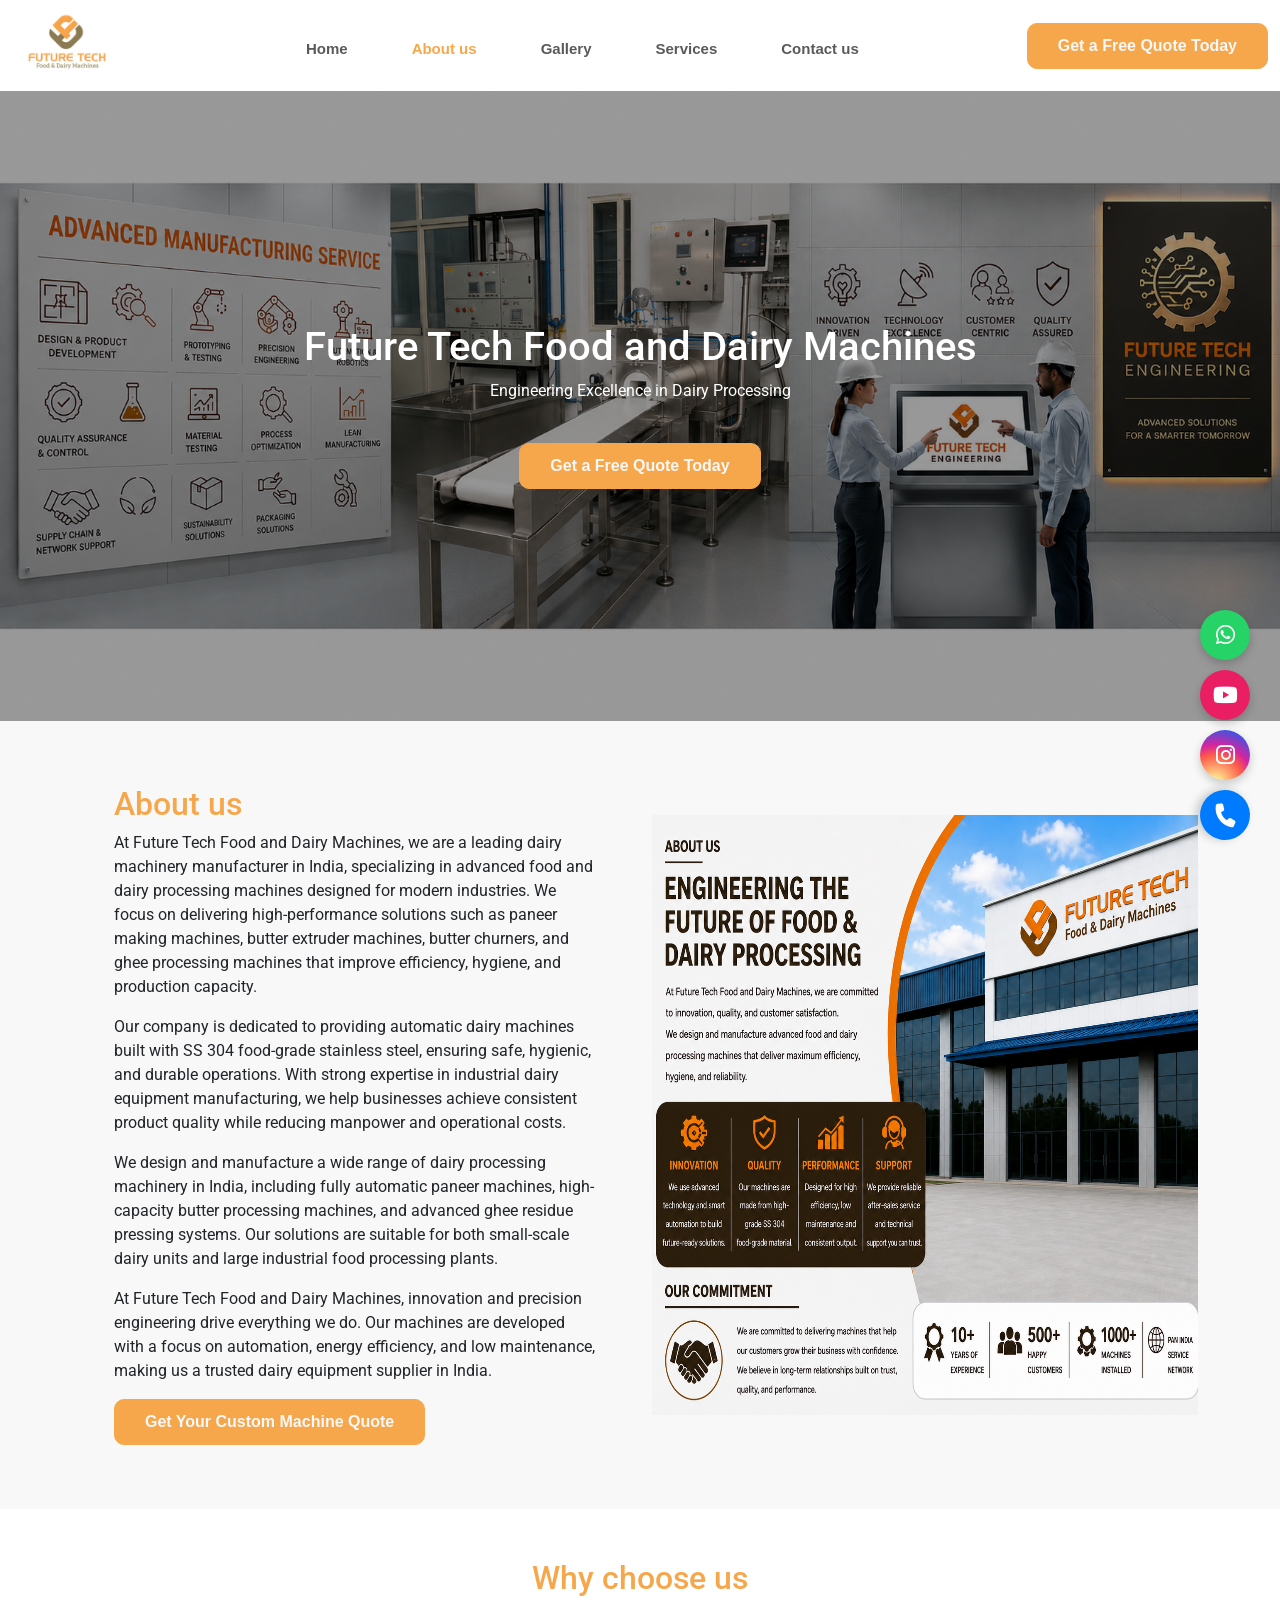
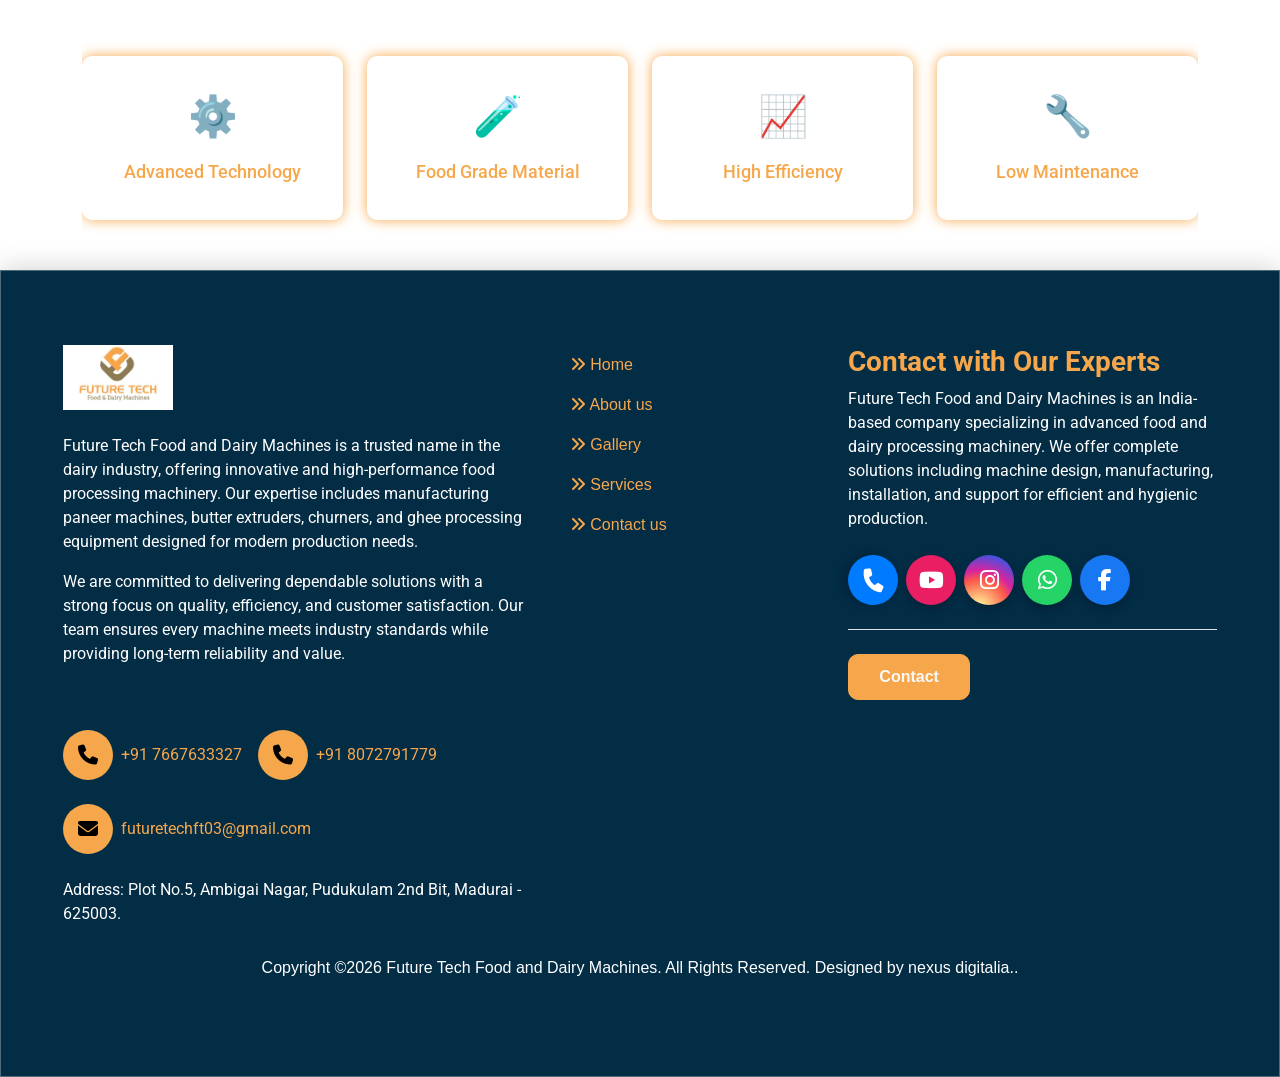
<file: aboutus.html>
<!DOCTYPE html>
<html lang="en">

<head>
    <meta charset="UTF-8">
    <meta name="viewport" content="width=device-width, initial-scale=1.0">
    <title>Future Tech Food and Dairy Machines | Dairy Machinery Manufacturer in Indiak</title>

    <!-- Bootstrap -->
    <link href="https://cdn.jsdelivr.net/npm/bootstrap@5.3.0/dist/css/bootstrap.min.css" rel="stylesheet">
    <link rel="stylesheet" href="Css/style.css">
    <link href="https://cdn.jsdelivr.net/npm/bootstrap@5.3.8/dist/css/bootstrap.min.css" rel="stylesheet"
        integrity="sha384-sRIl4kxILFvY47J16cr9ZwB07vP4J8+LH7qKQnuqkuIAvNWLzeN8tE5YBujZqJLB" crossorigin="anonymous">
    <link rel="stylesheet" href="https://cdnjs.cloudflare.com/ajax/libs/font-awesome/6.5.0/css/all.min.css">
    <link
        href="https://fonts.googleapis.com/css2?family=Domine:wght@400..700&family=Fira+Sans:ital,wght@0,100;0,200;0,300;0,400;0,500;0,600;0,700;0,800;0,900;1,100;1,200;1,300;1,400;1,500;1,600;1,700;1,800;1,900&family=Open+Sans:ital,wght@0,300..800;1,300..800&family=Roboto:ital,wght@0,100..900;1,100..900&display=swap"
        rel="stylesheet">
    <link rel="icon" type="image/x-icon" href="./Images/future-tech/Future_tech_Logo2.png">

    <!-- Custom CSS -->
    <style>
        body {
            font-family: Arial, sans-serif;
        }

        /* Services */
        .service-card {
            box-shadow: 0 0 10px rgba(0, 0, 0, 0.1);
            border-radius: 10px;
            padding: 20px;
            text-align: center;
            transition: 0.3s;
        }

        .service-card:hover {
            transform: translateY(-10px);
        }

        /* Footer */
        footer {
            background: #222;
            color: white;
            padding: 20px;
            text-align: center;
        }
    </style>
</head>

<body>

    <div>
        <div class="nab-bar">
            <div class="">
                <nav class="navbar navbar-expand-lg bg-body-tertiary navbar-1">
                    <div class="container-fluid">
                        <a class="navbar-brand" href="index.html"> <img src="./Images/future-tech/logo-1.jpeg"
                                class="logo-img">
                            <!-- <span>GANAPATHI
                            INTERIOR & EXTERIOR WORK</span>  -->
                        </a>
                        <button class="navbar-toggler" type="button" data-bs-toggle="collapse"
                            data-bs-target="#navbarSupportedContent" aria-controls="navbarSupportedContent"
                            aria-expanded="false" aria-label="Toggle navigation">
                            <span class="navbar-toggler-icon"></span>
                        </button>
                        <div class="collapse navbar-collapse" id="navbarSupportedContent">
                            <ul class="navbar-nav m-auto mb-2 mb-lg-0 gap-lg-5">
                                <li class="nav-item">
                                    <a class="nav-link " aria-current="page" href="index.html">Home</a>
                                </li>
                                <li class="nav-item">
                                    <a class="nav-link active" href="aboutus.html"> About us </a>
                                </li>
                                <li class="nav-item">
                                    <a class="nav-link" href="gallery.html"> Gallery</a>
                                </li>
                                <li class="nav-item">
                                    <a class="nav-link" href="services.html">Services</a>
                                </li>
                                <li class="nav-item">
                                    <a class="nav-link" href="contactus.html"> Contact us</a>
                                </li>

                            </ul>

                            <button class="pri-buton" type="submit" data-bs-toggle="modal"
                                data-bs-target="#staticBackdrop">Get a Free Quote Today</button>
                        </div>
                    </div>
                </nav>
            </div>

        </div>

        <!-- 🔷 Hero Section -->
        <section class="hero">
            <div>
                <h1>Future Tech Food and Dairy Machines</h1>
                <p>Engineering Excellence in Dairy Processing</p>
                <button class="pri-buton mt-lg-4" type="submit" data-bs-toggle="modal" data-bs-target="#staticBackdrop">Get a Free Quote Today</button>
            </div>
        </section>

        <!-- 🔷 About -->
        <section>
            <div class="custom-design " data-aos="fade-up">
                <div class="container">
                    <div class="row align-items-center">

                        <div class="col-lg-6">
                            <div class="design-right">
                                <h2 class="main-color">
                                    About us
                                </h2>
                                <p>At Future Tech Food and Dairy Machines, we are a leading dairy machinery manufacturer
                                    in India, specializing in advanced food and dairy processing machines designed for
                                    modern industries. We focus on delivering high-performance solutions such as paneer
                                    making machines, butter extruder machines, butter churners, and ghee processing
                                    machines that improve efficiency, hygiene, and production capacity.</p>
                                <p>Our company is dedicated to providing automatic dairy machines built with SS 304
                                    food-grade stainless steel, ensuring safe, hygienic, and durable operations. With
                                    strong expertise in industrial dairy equipment manufacturing, we help businesses
                                    achieve consistent product quality while reducing manpower and operational costs.
                                </p>
                                <p>We design and manufacture a wide range of dairy processing machinery in India,
                                    including fully automatic paneer machines, high-capacity butter processing machines,
                                    and advanced ghee residue pressing systems. Our solutions are suitable for both
                                    small-scale dairy units and large industrial food processing plants.</p>
                                <p>At Future Tech Food and Dairy Machines, innovation and precision engineering drive
                                    everything we do. Our machines are developed with a focus on automation, energy
                                    efficiency, and low maintenance, making us a trusted dairy equipment supplier in
                                    India.</p>
                                <button class="pri-buton" data-bs-toggle="modal" data-bs-target="#staticBackdrop">Get
                                    Your Custom Machine Quote</button>
                            </div>
                        </div>
                        <div class="col-lg-6">
                            <div class="design-left">
                                <img src="./Images/future-tech/img2/about us.png"
                                    alt="Automatic paneer making machine in India" />
                            </div>
                        </div>
                    </div>
                </div>
            </div>
        </section>

        <section>
            <div class="custom-why-choose">
                <div class="container">
                    <div class="inside-why-choose" data-aos="fade-right">
                        <div class="row">
                            <div class="col-lg-12">
                                <h2 class="main-color text-center">Why choose us</h2>

                                <!-- 🔥 wrapper -->
                                <div class="marquee-wrapper">
                                    <div class="row marquee-row flex-nowrap">

                                        <div class="col-lg-3">
                                            <div class="choose-box">
                                                <!-- <img src="./Images/choose2.png"
                                                    alt="Automatic paneer making machine in India" /> -->
                                                <div class="icon">⚙️</div>
                                                <h3>Advanced Technology</h3>
                                            </div>
                                        </div>

                                        <div class="col-lg-3">
                                            <div class="choose-box">
                                                <!-- <img src="./Images/choose3.png"
                                                    alt="Automatic paneer making machine in India" /> -->
                                                <div class="icon">🧪</div>
                                                <h3>Food Grade Material</h3>
                                            </div>
                                        </div>

                                        <div class="col-lg-3">
                                            <div class="choose-box">
                                                <!-- <img src="./Images/choose4.png"
                                                    alt="Automatic paneer making machine in India" /> -->
                                                <div class="icon">📈</div>
                                                <h3>High Efficiency</h3>
                                            </div>
                                        </div>

                                        <div class="col-lg-3">
                                            <div class="choose-box">
                                                <!-- <img src="./Images/choose5.png"
                                                    alt="Automatic paneer making machine in India" /> -->
                                                <div class="icon">🔧</div>
                                                <h3>Low Maintenance</h3>
                                            </div>
                                        </div>

                                        <!-- 🔥 duplicate for smooth loop -->
                                        <div class="col-lg-3">
                                            <div class="choose-box">
                                                <!-- <img src="./Images/choose6.png"
                                                    alt="Automatic paneer making machine in India" /> -->
                                                <div class="icon">📞</div>
                                                <h3>Strong Support</h3>
                                            </div>
                                        </div>

                                        <div class="col-lg-3">
                                            <div class="choose-box">
                                                <!-- <img src="./Images/choose7.png"
                                                    alt="Automatic paneer making machine in India" /> -->
                                                <div class="icon">🏗️</div>
                                                <h3>Custom Solutions</h3>
                                            </div>
                                        </div>





                                    </div>
                                </div>
                                <!-- end wrapper -->

                            </div>
                        </div>
                    </div>
                </div>
            </div>
        </section>

         <section class="footer-section">
            <div class="container-fluid">
                <div class="row py-4">

                    <!-- LEFT -->
                    <div class="col-lg-5 col-12 col-md-12">
                        <a class="navbar-brand" href="index.html"> <img src="./Images/future-tech/logo-1.jpeg"
                                class="logo-img mb-4" alt="Automatic paneer making machine in India"> </a>
                        <div class="d-lg-flex d-md-flex align-items-center">
                            <p class="tx-three mb-3 ms-lg-0">
                                Future Tech Food and Dairy Machines is a trusted name in the dairy industry, offering
                                innovative and high-performance food processing machinery. Our expertise includes
                                manufacturing paneer machines, butter extruders, churners, and ghee processing equipment
                                designed for modern production needs. </p>

                        </div>
                        <div class="d-lg-flex d-md-flex align-items-center">

                            <p class="tx-three mb-3 ms-lg-0">We are committed to delivering dependable solutions with a
                                strong focus on quality,
                                efficiency, and customer satisfaction. Our team ensures every machine meets industry
                                standards while providing long-term reliability and value.</p>
                        </div>

                        <div class=" fotter-p">
                            <div class="d-lg-flex d-md-flex gap-3 align-items-center pt-5">


                                <a href="tel:+917667633327">
                                    <div class="d-flex gap-2 tx-three align-items-center mt-lg-0 mt-2">
                                        <i class="fa-solid fa-phone footer-icon"></i>
                                        <p class="mb-0">+91 7667633327</p>
                                    </div>
                                </a>

                                <a href="tel:+918072791779">
                                    <div class="d-flex gap-2 tx-three align-items-center mt-lg-0 mt-2">
                                        <i class="fa-solid fa-phone footer-icon"></i>
                                        <p class="mb-0">+91 8072791779
                                        </p>
                                    </div>
                                </a>



                            </div>

                            <div class="mt-lg-4 mt-2">
                                <a href="mailto: futuretechft03@gmail.com">
                                    <div class="d-flex gap-2 tx-three align-items-center">
                                        <i class="fa-solid fa-envelope footer-icon"></i>
                                        <p class="mb-0"> futuretechft03@gmail.com</p>
                                    </div>
                                </a>
                            </div>
                        </div>



                        <div class="mt-4 m-0">
                            <p>Address:
                                Plot No.5, Ambigai Nagar, Pudukulam 2nd Bit, Madurai - 625003.
                            </p>
                        </div>
                    </div>

                    <!-- MIDDLE LINKS -->
                    <div class="col-lg-3 col-md-4 mt-4 mt-lg-0">
                        <ul class="list-group">

                            <li class="list-group-item">
                                <i class="fa-solid fa-angles-right tx-color"></i>
                                <a href="index.html">Home</a>
                            </li>

                            <li class="list-group-item">
                                <i class="fa-solid fa-angles-right tx-color"></i>
                                <a href="aboutus.html">About us</a>
                            </li>

                            <li class="list-group-item">
                                <i class="fa-solid fa-angles-right tx-color"></i>
                                <a href="gallery.html">Gallery</a>
                            </li>

                            <li class="list-group-item">
                                <i class="fa-solid fa-angles-right tx-color"></i>
                                <a href="services.html">Services</a>
                            </li>

                            <li class="list-group-item">
                                <i class="fa-solid fa-angles-right tx-color"></i>
                                <a href="contactus.html">Contact us</a>
                            </li>

                        </ul>
                    </div>

                    <!-- RIGHT -->
                    <div class="col-lg-4 col-md-8 mt-4 mt-lg-0">

                        <h3 class="fw-bold tx-color">Contact with Our Experts</h3>

                        <p>
                            Future Tech Food and Dairy Machines is an India-based company specializing in advanced food
                            and dairy processing machinery. We offer complete solutions including machine design,
                            manufacturing, installation, and support for efficient and hygienic production.
                        </p>

                        <!-- Social Icons -->
                        <div class="d-flex gap-2 pt-2 border-bottom pb-4 floating-cta-1">
                            <a href="tel:+917667633327" class="call-btn" title="Call Now">
                                <i class="fas fa-phone-alt"></i>
                            </a>
                            <a href="https://youtube.com/@futuretechstainlesssteel?si=ibDHZvZ61cmR1DuA" target="_blank"
                                class="youtube-btn" title="Follow on Facebook">
                                <i class="fa-brands fa-youtube"></i>
                            </a>
                            <a href="https://www.instagram.com/future_tech_stainless_steel?igsh=djRzYnZuZjc3eDEw"
                                target="_blank" class="instagram-btn" title="Follow on Instagram">
                                <i class="fab fa-instagram"></i>
                            </a>
                            <a href="https://wa.me/918072791779?text=Hello Future Tech Food and Dairy Machines, I am interested in your dairy machinery. Please share more details."
                                target="_blank" class="whatsapp-btn">
                                <i class="fab fa-whatsapp"></i>
                            </a>
                            <a href="https://www.facebook.com/profile.php?id=61574234016812" target="_blank"
                                class="facebook-btn" title="Follow on Facebook">
                                <i class="fab fa-facebook-f"></i>
                            </a>
                            <!-- <i class="fa-solid fa-envelope footer-icon"></i>
                            <i class="fa-brands fa-telegram footer-icon"></i> -->
                        </div>

                        <!-- Copyright -->


                        <!-- Button -->
                        <a href="contactus.html">
                            <button class="pri-buton  mt-4">
                                Contact
                                <span></span>
                            </button>
                        </a>


                    </div>

                    <div class="py-3 text-center">
                        <h6>Copyright ©2026 Future Tech Food and Dairy Machines. All Rights Reserved.  Designed by nexus digitalia..</h6>
                    </div>

                </div>
            </div>
        </section>

        <div class="modal fade custom-modal" id="staticBackdrop" data-bs-backdrop="static" data-bs-keyboard="false"
            tabindex="-1" aria-labelledby="staticBackdropLabel" aria-hidden="true">
            <div class="modal-dialog">
                <div class="modal-content">
                    <div class="modal-header">
                        <h1 class="modal-title fs-5 main-color" id="staticBackdropLabel">Start Planning Your Dairy
                            Processing Setup Now
                        </h1>
                        <button type="button" class="btn-close" data-bs-dismiss="modal" aria-label="Close"></button>
                    </div>
                    <div class="modal-body">
                        <div>
                            <div>
                                <img src="./Images/future-tech/contactbanner.png" class="mb-4"
                                    alt="Automatic paneer making machine in India" />
                            </div>
                            <form id="modalForm">

                                <input type="text" name="name" placeholder="Your Name" class="form-control mb-3"
                                    required>

                                <input type="email" name="email" placeholder="Email" class="form-control mb-3" required>

                                <input type="tel" name="phone" placeholder="Phone" class="form-control mb-3" required>

                                <input type="text" name="location" placeholder="Project Location"
                                    class="form-control mb-3" required>

                                <div class="text-center mb-3">
                                    <button type="submit" class="pri-buton ">BOOK FREE CONSULTATION</button>
                                </div>



                            </form>

                            <p id="modalSuccessMsg" style="display:none; color:green; text-align:center;">
                                ✅ Enquiry Sent Successfully!
                            </p>

                            <!-- Success Message -->
                            <p id="modalSuccess" style="display:none; color:green; text-align:center;">
                                ✅ Enquiry Sent Successfully!
                            </p>
                        </div>
                    </div>

                </div>
            </div>
        </div>
    </div>


    <div class="floating-cta">

        <!-- WhatsApp -->
        <a href="https://wa.me/918072791779?text=Hello Future Tech Food and Dairy Machines, I am interested in your dairy machinery. Please share more details."
            target="_blank" class="whatsapp-btn">
            <i class="fab fa-whatsapp"></i>
        </a>

        <!-- Facebook -->
        <a href="https://youtube.com/@futuretechstainlesssteel?si=ibDHZvZ61cmR1DuA" target="_blank" class="youtube-btn"
            title="Follow on Facebook">
            <i class="fa-brands fa-youtube"></i>
        </a>

        <!-- Instagram -->
        <a href="https://www.instagram.com/future_tech_stainless_steel?igsh=djRzYnZuZjc3eDEw" target="_blank"
            class="instagram-btn" title="Follow on Instagram">
            <i class="fab fa-instagram"></i>
        </a>

        <!-- Call -->
        <a href="tel:+917667633327" class="call-btn" title="Call Now">
            <i class="fas fa-phone-alt"></i>
        </a>

    </div>

    <button id="scrollTopBtn">
        <i class="fa-solid fa-arrow-up"></i>
    </button>

</body>

<script src="https://cdn.jsdelivr.net/npm/bootstrap@5.3.8/dist/js/bootstrap.bundle.min.js"
    integrity="sha384-FKyoEForCGlyvwx9Hj09JcYn3nv7wiPVlz7YYwJrWVcXK/BmnVDxM+D2scQbITxI"
    crossorigin="anonymous"></script>
<script src="https://unpkg.com/aos@2.3.4/dist/aos.js"></script>


<script>
    document.getElementById("modalForm").addEventListener("submit", function (e) {
        e.preventDefault(); // ❌ stop redirect

        const form = this;
        const formData = new FormData(form);

        // ✅ WhatsApp Message
        const message =
            `New Enquiry (Future Tech Food and Dairy Machines)

Name: ${formData.get("name")}
Phone: ${formData.get("phone")}
Email: ${formData.get("email")}
Location: ${formData.get("location")}`;

        // ✅ WhatsApp Open
        window.open(`https://wa.me/918072791779?text=${encodeURIComponent(message)}`, "_blank");

        // ✅ Send Email (AJAX - no redirect)
        fetch("https://formsubmit.co/ajax/futuretechft03@gmail.com", {
            method: "POST",
            body: formData
        })
            .then(response => response.json())
            .then(data => {
                document.getElementById("modalSuccessMsg").style.display = "block";
                form.reset();
            })
            .catch(error => {
                alert("Something went wrong!");
            });

    });
</script>


<script>
    const scrollBtn = document.getElementById("scrollTopBtn");

    // Show button on scroll
    window.onscroll = function () {
        if (document.documentElement.scrollTop > 200) {
            scrollBtn.classList.add("show");
        } else {
            scrollBtn.classList.remove("show");
        }
    };

    // Scroll to top
    scrollBtn.onclick = function () {
        window.scrollTo({
            top: 0,
            behavior: "smooth"
        });
    };
</script>

<script>
    AOS.init({
        duration: 1000,
        once: false   // ❗ IMPORTANT (run animation every scroll)
    });
</script>


</html>
</file>
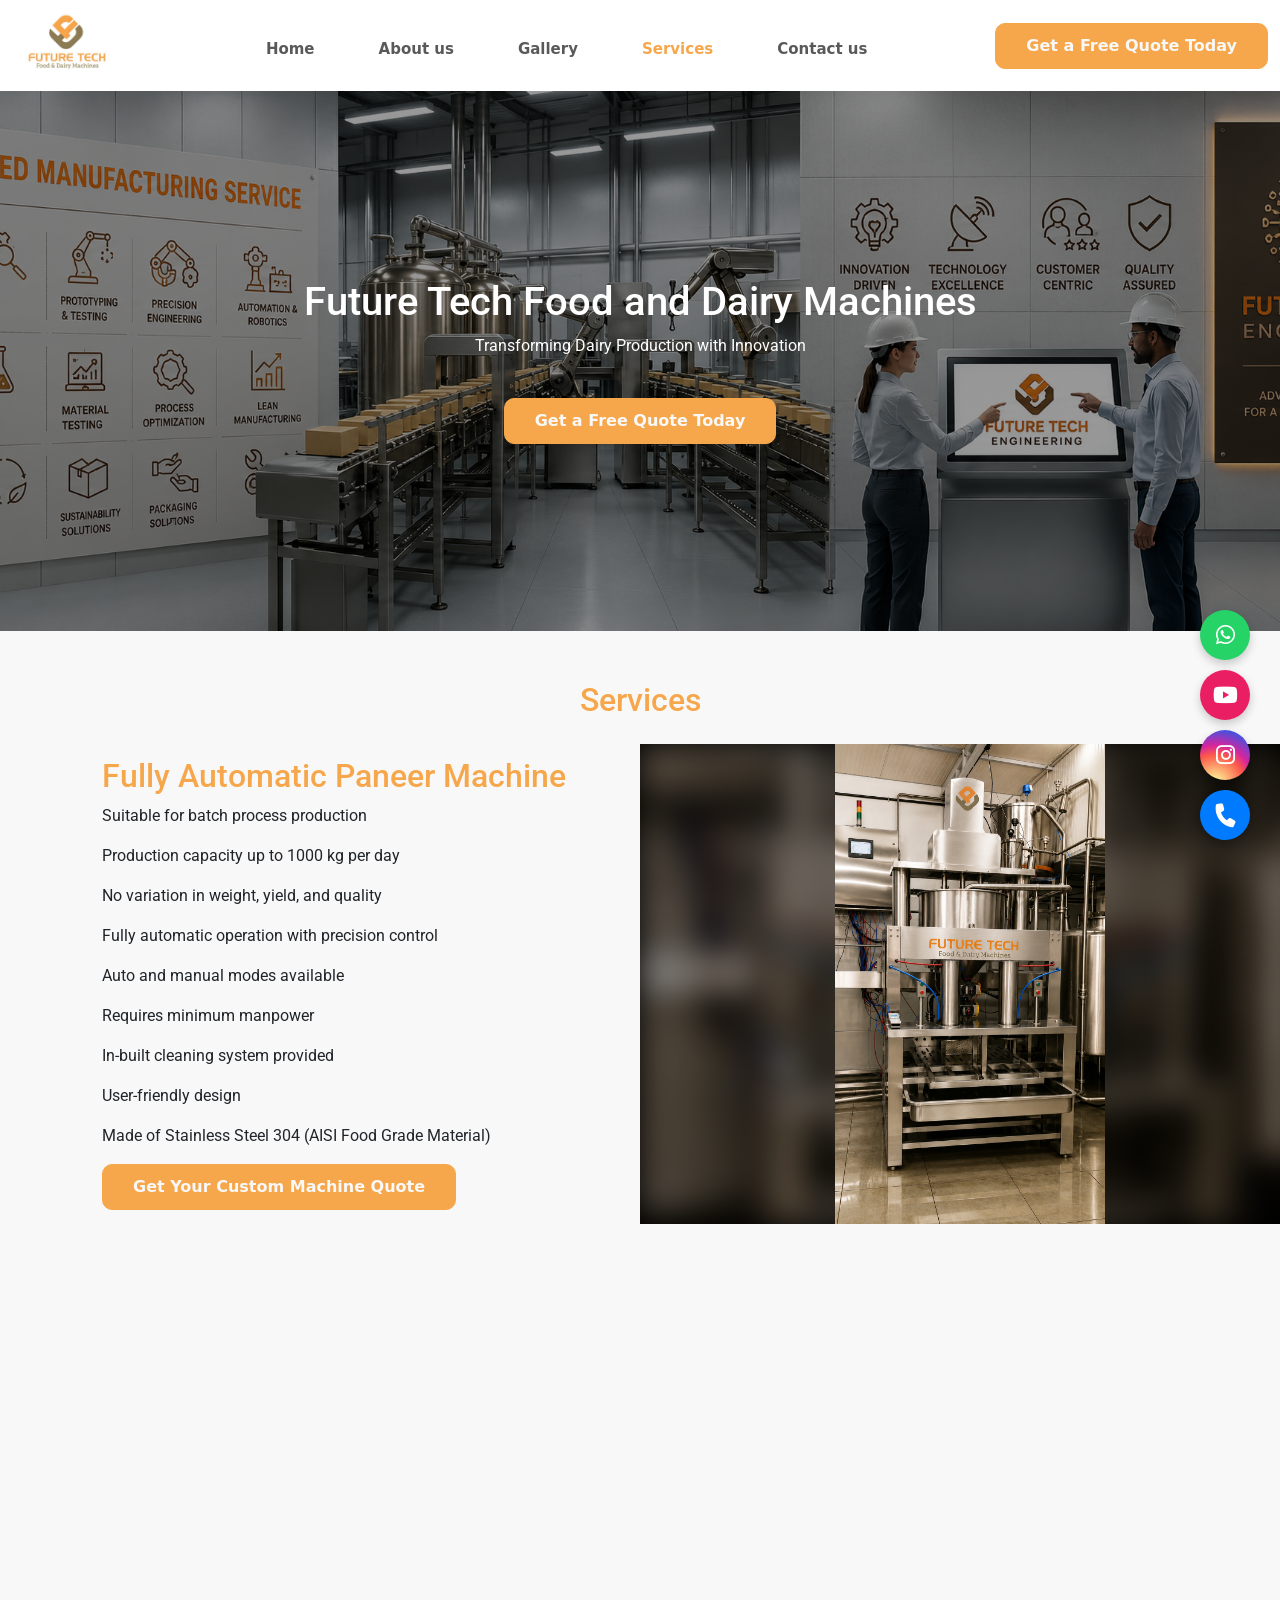
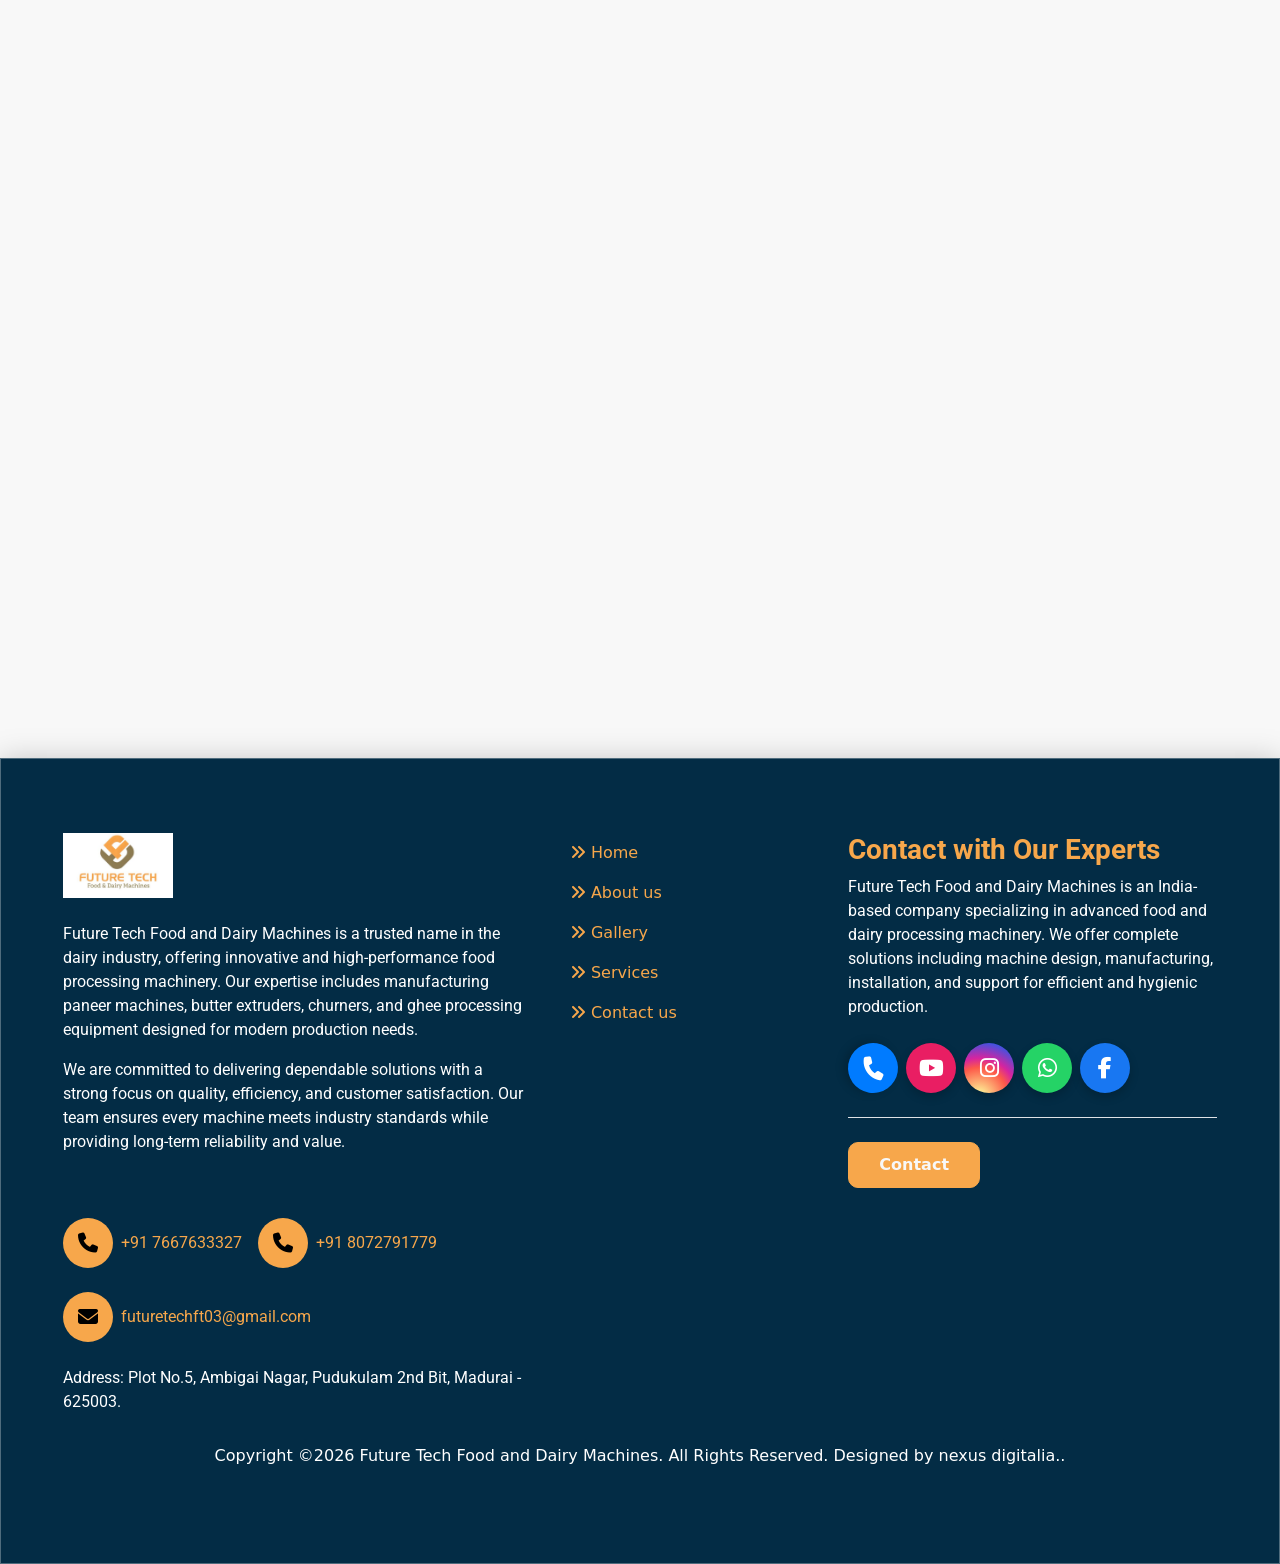
<file: services.html>
<!DOCTYPE html>
<html lang="en">

<head>
    <meta charset="UTF-8">
    <meta name="viewport" content="width=device-width, initial-scale=1.0">
    <title>Future Tech Food and Dairy Machines | Dairy Machinery Manufacturer in India</title>
    <link rel="stylesheet" href="Css/style.css">
    <link href="https://cdn.jsdelivr.net/npm/bootstrap@5.3.8/dist/css/bootstrap.min.css" rel="stylesheet"
        integrity="sha384-sRIl4kxILFvY47J16cr9ZwB07vP4J8+LH7qKQnuqkuIAvNWLzeN8tE5YBujZqJLB" crossorigin="anonymous">
    <link rel="stylesheet" href="https://cdnjs.cloudflare.com/ajax/libs/font-awesome/6.5.0/css/all.min.css">
    <link
        href="https://fonts.googleapis.com/css2?family=Domine:wght@400..700&family=Fira+Sans:ital,wght@0,100;0,200;0,300;0,400;0,500;0,600;0,700;0,800;0,900;1,100;1,200;1,300;1,400;1,500;1,600;1,700;1,800;1,900&family=Open+Sans:ital,wght@0,300..800;1,300..800&family=Roboto:ital,wght@0,100..900;1,100..900&display=swap"
        rel="stylesheet">

    <link href="https://unpkg.com/aos@2.3.4/dist/aos.css" rel="stylesheet">
    <link rel="icon" type="image/x-icon" href="./Images/future-tech/Future_tech_Logo2.png">
</head>

<body>
    <section>
        <div class="nab-bar">
            <div class="">
                <nav class="navbar navbar-expand-lg bg-body-tertiary navbar-1">
                    <div class="container-fluid">
                        <a class="navbar-brand" href="index.html"> <img src="./Images/future-tech/logo-1.jpeg"
                                class="logo-img">
                            <!-- <span>GANAPATHI
                                INTERIOR & EXTERIOR WORK</span> -->
                        </a>
                        <button class="navbar-toggler" type="button" data-bs-toggle="collapse"
                            data-bs-target="#navbarSupportedContent" aria-controls="navbarSupportedContent"
                            aria-expanded="false" aria-label="Toggle navigation">
                            <span class="navbar-toggler-icon"></span>
                        </button>
                        <div class="collapse navbar-collapse" id="navbarSupportedContent">
                            <ul class="navbar-nav m-auto mb-2 mb-lg-0 gap-lg-5">
                                <li class="nav-item">
                                    <a class="nav-link " aria-current="page" href="index.html">Home</a>
                                </li>
                                <li class="nav-item">
                                    <a class="nav-link" href="aboutus.html"> About us </a>
                                </li>
                                <li class="nav-item">
                                    <a class="nav-link" href="gallery.html"> Gallery</a>
                                </li>
                                <li class="nav-item">
                                    <a class="nav-link active" href="services.html">Services</a>
                                </li>
                                <li class="nav-item">
                                    <a class="nav-link" href="contactus.html"> Contact us</a>
                                </li>


                            </ul>

                            <button class="pri-buton" type="submit" data-bs-toggle="modal"
                                data-bs-target="#staticBackdrop">Get a Free Quote Today</button>

                        </div>
                    </div>
                </nav>
            </div>
        </div>

        <section class="hero-1 ">
            <div>
                <h1>Future Tech Food and Dairy Machines</h1>
                <p>Transforming Dairy Production with Innovation</p>
                <button class="pri-buton mt-lg-4" type="submit" data-bs-toggle="modal"
                    data-bs-target="#staticBackdrop">Get a Free Quote Today</a></button>
            </div>
        </section>

        <section>
            <div class="custom-design">
                <div class="container">
                    <div class="custom-box-design">
                        <h2 class="text-center main-color mb-4">Services</h2>
                        <div class="row align-items-center  flex-column-reverse flex-lg-row" data-aos="fade-down">

                            <div class="col-lg-6 p-lg-0">
                                <div class="design-right">
                                    <h2 class="main-color">
                                        Fully Automatic Paneer Machine
                                    </h2>
                                    <p>Suitable for batch process production</p>
                                    <p>Production capacity up to 1000 kg per day
                                    </p>
                                    <p>No variation in weight, yield, and quality</p>
                                    <p>Fully automatic operation with precision control</p>
                                    <p>Auto and manual modes available</p>
                                    <p>Requires minimum manpower</p>
                                    <p>In-built cleaning system provided</p>
                                    <p>User-friendly design</p>
                                    <p>Made of Stainless Steel 304 (AISI Food Grade Material)</p>
                                    <button class="pri-buton" data-bs-toggle="modal"
                                        data-bs-target="#staticBackdrop">Get Your Custom Machine Quote</button>
                                </div>
                            </div>

                            <div class="col-lg-6 p-lg-0">
                                <div class="design-left">
                                    <div
                                       class="img-container"
                                        style="width: 660px; height: 480px; position: relative; background: #000; overflow: hidden; display: flex; justify-content: center; align-items: center;">
                                        <img src="./Images/future-tech/img/pannner-machine.jpeg"
                                            style="position: absolute; width: 100%; height: 100%; object-fit: cover; filter: blur(15px); opacity: 0.5;">
                                        <img src="./Images/future-tech/img/pannner-machine.jpeg" alt="Paneer Machine"
                                            style="position: relative; height: 100%; width: auto; object-fit: contain; z-index: 1;">
                                    </div>
                                </div>
                            </div>
                        </div>
                        <div class="row align-items-center" data-aos="fade-up">
                            <div class="col-lg-6 p-lg-0">
                                <div class="design-left">
                                    <img src="./Images/future-tech/img2/fully automatic butter extrude.png"
                                        alt="Automatic paneer making machine in India" />
                                </div>
                            </div>
                            <div class="col-lg-6 p-lg-0">
                                <div class="design-right">
                                    <h2 class="main-color">
                                        Fully Automatic Butter Extruder
                                    </h2>
                                    <p>Suitable for continuous high-capacity production</p>
                                    <p>Production capacity up to 2000 kg per hour</p>
                                    <p>No variation in weight, yield, and quality</p>
                                    <p>Available packing sizes: 500g, 200g, 100g</p>
                                    <p>Fully automatic operation with precision control</p>
                                    <p>Requires minimum manpower</p>
                                    <p>Easy to clean with hygienic design</p>
                                    <p>User-friendly operation</p>
                                    <p>Made of Stainless Steel 304 (AISI Food Grade Material)</p>
                                    <button class="pri-buton" data-bs-toggle="modal"
                                        data-bs-target="#staticBackdrop">Get Your Custom Machine Quote</button>
                                </div>
                            </div>


                        </div>
                        <div class="row align-items-center flex-column-reverse flex-lg-row" data-aos="fade-up">

                            <div class="col-lg-6 p-lg-0">
                                <div class="design-right">
                                    <h2 class="main-color">
                                        Semi-Automatic Butter Extruder
                                    </h2>
                                    <p>Suitable for efficient butter block processing</p>
                                    <p>Production capacity up to 2000 kg per hour</p>
                                    <p> Manual wire cutting system for precise portioning</p>
                                    <p>Available sizes: 500g and 200g</p>
                                    <p>Customizable cutting sizes as per requirement</p>
                                    <p>No blowholes in butter blocks during compression</p>
                                    <p>Ensures uniform and compact output quality</p>
                                    <p>Semi-automatic operation with manual control</p>
                                    <p>Requires low manpower</p>
                                    <p>Easy to clean with hygienic design</p>
                                    <p>Made of Stainless Steel 304 (AISI Food Grade Material)</p>

                                    <button class="pri-buton" data-bs-toggle="modal"
                                        data-bs-target="#staticBackdrop">Get Your Custom Machine Quote</button>
                                </div>
                            </div>
                            <div class="col-lg-6 p-lg-0">
                                <div class="design-left">
                                    <img src="./Images/future-tech/img/img-1.png"
                                        alt="Automatic paneer making machine in India" />
                                </div>
                            </div>

                        </div>

                        <div class="row align-items-center" data-aos="fade-up">
                            <div class="col-lg-6 p-lg-0">
                                <div class="design-left">
                                    <img src="./Images/future-tech/img/butter-churner.png"
                                        alt="Automatic paneer making machine in India" />
                                </div>
                            </div>
                            <div class="col-lg-6 p-lg-0">
                                <div class="design-right">
                                    <h2 class="main-color">
                                        Butter Churner
                                    </h2>
                                    <p>Suitable for efficient butter production</p>
                                    <p>Available capacities: 1000 kg, 500 kg, and 250 kg</p>
                                    <p>Made of Stainless Steel 304 (AISI Food Grade Material)</p>
                                    <p>Matte finishing for durability and premium look</p>
                                    <p>Non-stick coating on butter contact areas</p>
                                    <p>Equipped with centrifugal chain system</p>
                                    <p>Ensures smooth and uniform butter formation</p>
                                    <p>Designed for hygienic processing</p>
                                    <p>Requires low manpower</p>
                                    <p>User-friendly operation</p>

                                    <button class="pri-buton" type="button" data-bs-toggle="modal"
                                        data-bs-target="#staticBackdrop">Get Your Custom Machine Quote</button>
                                </div>
                            </div>
                        </div>

                        <div class="row align-items-center flex-column-reverse flex-lg-row" data-aos="fade-up">

                            <div class="col-lg-6 p-lg-0">
                                <div class="design-right">
                                    <h2 class="main-color">
                                        Ghee Residue Hydraulic Pressing Machine (50 kg)
                                    </h2>
                                    <p>Suitable for efficient ghee residue pressing</p>
                                    <p>Available capacities: 1000 kg, 500 kg, and 250 kg</p>
                                    <p>Made of Stainless Steel 304 (AISI Food Grade Material)</p>
                                    <p>Matte finishing for durability and premium look</p>
                                    <p>Non-stick coating on butter contact areas</p>
                                    <p>Equipped with centrifugal chain system</p>
                                    <p>Ensures smooth and uniform butter formation</p>
                                    <p>Designed for hygienic processing</p>
                                    <p>Requires low manpower</p>
                                    <p>User-friendly operation</p>
                                    <p>Easy to clean and maintain</p>
                                    <button class="pri-buton" type="button" data-bs-toggle="modal"
                                        data-bs-target="#staticBackdrop">Get Your Custom Machine Quote</button>
                                </div>
                            </div>
                            <div class="col-lg-6 p-lg-0">
                                <div class="design-left">
                                    <img src="./Images/future-tech/img2/50kg ghee.png"
                                        alt="Automatic paneer making machine in India" />
                                </div>
                            </div>
                        </div>

                        <div class="row align-items-center" data-aos="fade-up">
                            <div class="col-lg-6 p-lg-0">
                                <div class="design-left">
                                    <img src="./Images/future-tech/img2/ghee 12kg (1).png "
                                        alt="Automatic paneer making machine in India" />
                                </div>
                            </div>
                            <div class="col-lg-6 p-lg-0">
                                <div class="design-right">
                                    <h2 class="main-color">
                                        Stainless Steel Ghee Residue Pressing Machine (12 kg)
                                    </h2>
                                    <p>Suitable for pressing hot ghee residue</p>
                                    <p>Production capacity up to 12 kg</p>
                                    <p>Made of Stainless Steel 304 (AISI Food Grade Material)</p>
                                    <p>Operates using pneumatic pressing system</p>
                                    <p>Designed for efficient extraction while residue is hot</p>
                                    <p>Ensures clean and hygienic processing</p>
                                    <p>Compact and space-saving design</p>
                                    <p>User-friendly operation</p>
                                    <p> Easy to clean and maintain</p>
                                    <button class="pri-buton" type="button" data-bs-toggle="modal"
                                        data-bs-target="#staticBackdrop">Get Your Custom Machine Quote</button>
                                </div>
                            </div>
                        </div>

                        <div class="row align-items-center  flex-column-reverse flex-lg-row" data-aos="fade-up">
                            <div class="col-lg-6 p-lg-0">
                                <div class="design-right">
                                    <h2 class="main-color">
                                        Paneer Pressing Machine
                                    </h2>
                                    <p>Made with AISI 304 grade stainless steel food grade material</p>
                                    <p>Two cavity pressing system for efficient production</p>
                                    <p>Matt finishing for hygienic and durable surface</p>
                                    <p>Designed for uniform paneer block pressing</p>
                                    <p>Operated with ON/OFF switch control</p>
                                    <p>Each piston has flow control and timer control system</p>
                                    <p>Auto release system with stainless steel panel board</p>
                                    <p>Teflon de-moulder system for easy product removal</p>
                                    <p>Easy to operate, clean and maintain</p>
                                    <button class="pri-buton" type="button" data-bs-toggle="modal"
                                        data-bs-target="#staticBackdrop">
                                        Get Your Custom Machine Quote
                                    </button>
                                </div>
                            </div>
                            <div class="col-lg-6 p-lg-0">
                                <div class="design-left">
                                    <img src="./Images/future-tech/img/img-4.png"
                                        alt="Automatic paneer making machine in India" />
                                </div>
                            </div>
                        </div>

                        <div class="row align-items-center" data-aos="fade-up">
                            <div class="col-lg-6 p-lg-0">
                                <div class="design-left">
                                    <img src="./Images/future-tech/img2/Future Tech - 1.jpg.jpeg"
                                        alt="Automatic paneer making machine in India" />
                                </div>
                            </div>
                            <div class="col-lg-6 p-lg-0">
                                <div class="design-right">
                                    <h2 class="main-color">
                                        Pressing Machine
                                    </h2>
                                    <p>Made with AISI 304 grade stainless steel food grade material</p>
                                    <p>Two cavity pressing system for efficient production</p>
                                    <p>Matt finishing for hygienic and durable surface</p>
                                    <p>Designed for uniform paneer block pressing</p>
                                    <p>Operated with ON/OFF switch control</p>
                                    <p>Each piston has flow control and timer control system</p>
                                    <p>Auto release system with stainless steel panel board</p>
                                    <p>Teflon de-moulder system for easy product removal</p>
                                    <p>Easy to operate, clean and maintain</p>
                                    <button class="pri-buton" type="button" data-bs-toggle="modal"
                                        data-bs-target="#staticBackdrop">
                                        Get Your Custom Machine Quote
                                    </button>
                                </div>
                            </div>

                        </div>

                        <div class="row align-items-center  flex-column-reverse flex-lg-row" data-aos="fade-up">

                            <div class="col-lg-6 p-lg-0">
                                <div class="design-right">

                                    <h2 class="main-color">
                                        Tank and Trolleys
                                    </h2>

                                    <p>
                                        Future Tech Food and Dairy Machines Tank and Trolley system is specially
                                        designed
                                        for efficient paneer pressing operations with hygienic processing, uniform
                                        output,
                                        and reliable performance for dairy industries.
                                    </p>

                                    <p> Made with AISI 304 food-grade stainless steel material</p>

                                    <p> Two cavity pressing system for faster and efficient production</p>

                                    <p> Matt finish surface for better hygiene and long durability</p>

                                    <p> Designed for uniform paneer block pressing and consistent quality</p>

                                    <p>Simple ON/OFF switch control operation</p>

                                    <p> Individual piston flow control and timer control system</p>

                                    <p> Automatic release system with stainless steel control panel</p>

                                    <p> Teflon de-moulder system for smooth and easy product removal</p>

                                    <p> Easy to operate, clean, and maintain</p>

                                    <button class="pri-buton" type="button" data-bs-toggle="modal"
                                        data-bs-target="#staticBackdrop">
                                        Get Your Custom Machine Quote
                                    </button>

                                </div>
                            </div>

                            <div class="col-lg-6 p-lg-0">
                                <div class="design-left">
                                    <img src="./Images/future-tech/img2/Future Tech - 2.jpg.jpeg"
                                        alt="Automatic paneer making machine in India" />
                                </div>
                            </div>

                        </div>

                        <section>
                            <div class="custom-gallery mt-3 mt-lg-2 " data-aos="fade-down">
                                <div class="container">
                                    <div class="custom-inside-gallery">
                                        <div class="row">
                                            <div class="col-lg-12">
                                                <h2 class="main-color">Advanced Machinery for Modern Dairy Production
                                                </h2>
                                                <p>Transform your business with innovative and reliable food and dairy
                                                    processing equipment.</p>
                                                <div class="row">
                                                    <div class="col-lg-3">
                                                        <div class="box-gallery">
                                                            <img src="./Images/future-tech/pressing1.jpg"
                                                                alt="Automatic paneer making machine in India" />
                                                            <p>Pressing machine</p>
                                                        </div>
                                                    </div>
                                                    <div class="col-lg-6">
                                                        <div class="box-gallery">
                                                            <img src="./Images/future-tech/panner-auto-1.jpg"
                                                                alt="Automatic paneer making machine in India" />
                                                            <p>Panner Fully Automatic machine</p>
                                                        </div>
                                                    </div>
                                                    <div class="col-lg-3">
                                                        <div class="box-gallery">
                                                            <img src="./Images/future-tech/butter-chur.webp"
                                                                alt="Automatic paneer making machine in India" />
                                                            <p>Butter Extruder</p>
                                                        </div>
                                                    </div>

                                                </div>
                                                <div class="row mt-3">
                                                    <div class="col-lg-6">
                                                        <div class="box-gallery">
                                                            <img src="./Images/future-tech/buttermold-1.jpg"
                                                                alt="Automatic paneer making machine in India" />
                                                            <p>Butter mold</p>
                                                        </div>
                                                    </div>
                                                    <div class="col-lg-3">
                                                        <div class="box-gallery">
                                                            <img src="./Images/future-tech/butterchurner.jpg"
                                                                alt="Automatic paneer making machine in India" />
                                                            <p>Butter Churner</p>
                                                        </div>
                                                    </div>
                                                    <div class="col-lg-3">
                                                        <div class="box-gallery">
                                                            <img src="./Images/future-tech/ghee-resudue1.JPG"
                                                                alt="Automatic paneer making machine in India" />
                                                            <p>Ghee Pressing Machine </p>
                                                        </div>
                                                    </div>
                                                </div>

                                            </div>
                                        </div>
                                        <div class="text-center mt-5">
                                            <a href="gallery.html">
                                                <button class="pri-buton">Read more <i
                                                        class="fa-solid fa-arrow-right"></i></button>
                                            </a>
                                        </div>
                                    </div>
                                </div>
                            </div>
                        </section>
                    </div>

                </div>
            </div>
        </section>

        <section class="footer-section">
            <div class="container-fluid">
                <div class="row py-4">

                    <!-- LEFT -->
                    <div class="col-lg-5 col-12 col-md-12">
                        <a class="navbar-brand" href="index.html"> <img src="./Images/future-tech/logo-1.jpeg"
                                class="logo-img mb-4" alt="Automatic paneer making machine in India"> </a>
                        <div class="d-lg-flex d-md-flex align-items-center">
                            <p class="tx-three mb-3 ms-lg-0">
                                Future Tech Food and Dairy Machines is a trusted name in the dairy industry, offering
                                innovative and high-performance food processing machinery. Our expertise includes
                                manufacturing paneer machines, butter extruders, churners, and ghee processing equipment
                                designed for modern production needs. </p>

                        </div>
                        <div class="d-lg-flex d-md-flex align-items-center">

                            <p class="tx-three mb-3 ms-lg-0">We are committed to delivering dependable solutions with a
                                strong focus on quality,
                                efficiency, and customer satisfaction. Our team ensures every machine meets industry
                                standards while providing long-term reliability and value.</p>
                        </div>

                        <div class=" fotter-p">
                            <div class="d-lg-flex d-md-flex gap-3 align-items-center pt-5">


                                <a href="tel:+917667633327">
                                    <div class="d-flex gap-2 tx-three align-items-center mt-lg-0 mt-2">
                                        <i class="fa-solid fa-phone footer-icon"></i>
                                        <p class="mb-0">+91 7667633327</p>
                                    </div>
                                </a>

                                <a href="tel:+918072791779">
                                    <div class="d-flex gap-2 tx-three align-items-center mt-lg-0 mt-2">
                                        <i class="fa-solid fa-phone footer-icon"></i>
                                        <p class="mb-0">+91 8072791779
                                        </p>
                                    </div>
                                </a>



                            </div>

                            <div class="mt-lg-4 mt-2">
                                <a href="mailto: futuretechft03@gmail.com">
                                    <div class="d-flex gap-2 tx-three align-items-center">
                                        <i class="fa-solid fa-envelope footer-icon"></i>
                                        <p class="mb-0"> futuretechft03@gmail.com</p>
                                    </div>
                                </a>
                            </div>
                        </div>



                        <div class="mt-4 m-0">
                            <p>Address:
                                Plot No.5, Ambigai Nagar, Pudukulam 2nd Bit, Madurai - 625003.
                            </p>
                        </div>
                    </div>

                    <!-- MIDDLE LINKS -->
                    <div class="col-lg-3 col-md-4 mt-4 mt-lg-0">
                        <ul class="list-group">

                            <li class="list-group-item">
                                <i class="fa-solid fa-angles-right tx-color"></i>
                                <a href="index.html">Home</a>
                            </li>

                            <li class="list-group-item">
                                <i class="fa-solid fa-angles-right tx-color"></i>
                                <a href="aboutus.html">About us</a>
                            </li>

                            <li class="list-group-item">
                                <i class="fa-solid fa-angles-right tx-color"></i>
                                <a href="gallery.html">Gallery</a>
                            </li>

                            <li class="list-group-item">
                                <i class="fa-solid fa-angles-right tx-color"></i>
                                <a href="services.html">Services</a>
                            </li>

                            <li class="list-group-item">
                                <i class="fa-solid fa-angles-right tx-color"></i>
                                <a href="contactus.html">Contact us</a>
                            </li>

                        </ul>
                    </div>

                    <!-- RIGHT -->
                    <div class="col-lg-4 col-md-8 mt-4 mt-lg-0">

                        <h3 class="fw-bold tx-color">Contact with Our Experts</h3>

                        <p>
                            Future Tech Food and Dairy Machines is an India-based company specializing in advanced food
                            and dairy processing machinery. We offer complete solutions including machine design,
                            manufacturing, installation, and support for efficient and hygienic production.
                        </p>

                        <!-- Social Icons -->
                        <div class="d-flex gap-2 pt-2 border-bottom pb-4 floating-cta-1">
                            <a href="tel:+917667633327" class="call-btn" title="Call Now">
                                <i class="fas fa-phone-alt"></i>
                            </a>
                            <a href="https://youtube.com/@futuretechstainlesssteel?si=ibDHZvZ61cmR1DuA" target="_blank"
                                class="youtube-btn" title="Follow on Facebook">
                                <i class="fa-brands fa-youtube"></i>
                            </a>
                            <a href="https://www.instagram.com/future_tech_stainless_steel?igsh=djRzYnZuZjc3eDEw"
                                target="_blank" class="instagram-btn" title="Follow on Instagram">
                                <i class="fab fa-instagram"></i>
                            </a>
                            <a href="https://wa.me/918072791779?text=Hello Future Tech Food and Dairy Machines, I am interested in your dairy machinery. Please share more details."
                                target="_blank" class="whatsapp-btn">
                                <i class="fab fa-whatsapp"></i>
                            </a>
                            <a href="https://www.facebook.com/profile.php?id=61574234016812" target="_blank"
                                class="facebook-btn" title="Follow on Facebook">
                                <i class="fab fa-facebook-f"></i>
                            </a>
                            <!-- <i class="fa-solid fa-envelope footer-icon"></i>
                            <i class="fa-brands fa-telegram footer-icon"></i> -->
                        </div>

                        <!-- Copyright -->


                        <!-- Button -->
                        <a href="contactus.html">
                            <button class="pri-buton  mt-4">
                                Contact
                                <span></span>
                            </button>
                        </a>


                    </div>

                    <div class="py-3 text-center">
                        <h6>Copyright ©2026 Future Tech Food and Dairy Machines. All Rights Reserved.  Designed by nexus digitalia..</h6>
                    </div>

                </div>
            </div>
        </section>

        <div class="modal fade custom-modal" id="staticBackdrop" data-bs-backdrop="static" data-bs-keyboard="false"
            tabindex="-1" aria-labelledby="staticBackdropLabel" aria-hidden="true">
            <div class="modal-dialog">
                <div class="modal-content">
                    <div class="modal-header">
                        <h1 class="modal-title fs-5 main-color" id="staticBackdropLabel">Start Planning Your Dairy
                            Processing Setup Now
                        </h1>
                        <button type="button" class="btn-close" data-bs-dismiss="modal" aria-label="Close"></button>
                    </div>
                    <div class="modal-body">
                        <div>
                            <div>
                                <img src="./Images/future-tech/contactbanner.png" class="mb-4"
                                    alt="Automatic paneer making machine in India" />
                            </div>
                            <form id="modalForm">

                                <input type="text" name="name" placeholder="Your Name" class="form-control mb-3"
                                    required>

                                <input type="email" name="email" placeholder="Email" class="form-control mb-3" required>

                                <input type="tel" name="phone" placeholder="Phone" class="form-control mb-3" required>

                                <input type="text" name="location" placeholder="Project Location"
                                    class="form-control mb-3" required>

                                <div class="text-center mb-3">
                                    <button type="submit" class="pri-buton ">BOOK FREE CONSULTATION</button>
                                </div>


                            </form>

                            <p id="modalSuccessMsg" style="display:none; color:green; text-align:center;">
                                ✅ Enquiry Sent Successfully!
                            </p>

                            <!-- Success Message -->
                            <p id="modalSuccess" style="display:none; color:green; text-align:center;">
                                ✅ Enquiry Sent Successfully!
                            </p>
                        </div>
                    </div>

                </div>
            </div>
        </div>

    </section>

    <div class="floating-cta">

        <!-- WhatsApp -->
        <a href="https://wa.me/918072791779?text=Hello Future Tech Food and Dairy Machines, I am interested in your dairy machinery. Please share more details."
            target="_blank" class="whatsapp-btn">
            <i class="fab fa-whatsapp"></i>
        </a>

        <!-- Facebook -->
        <a href="https://youtube.com/@futuretechstainlesssteel?si=ibDHZvZ61cmR1DuA" target="_blank" class="youtube-btn"
            title="Follow on Facebook">
            <i class="fa-brands fa-youtube"></i>
        </a>

        <!-- Instagram -->
        <a href="https://www.instagram.com/future_tech_stainless_steel?igsh=djRzYnZuZjc3eDEw" target="_blank"
            class="instagram-btn" title="Follow on Instagram">
            <i class="fab fa-instagram"></i>
        </a>

        <!-- Call -->
        <a href="tel:+917667633327" class="call-btn" title="Call Now">
            <i class="fas fa-phone-alt"></i>
        </a>

    </div>

    <button id="scrollTopBtn">
        <i class="fa-solid fa-arrow-up"></i>
    </button>

</body>

<script src="https://cdn.jsdelivr.net/npm/bootstrap@5.3.8/dist/js/bootstrap.bundle.min.js"
    integrity="sha384-FKyoEForCGlyvwx9Hj09JcYn3nv7wiPVlz7YYwJrWVcXK/BmnVDxM+D2scQbITxI"
    crossorigin="anonymous"></script>
<script src="https://unpkg.com/aos@2.3.4/dist/aos.js"></script>


<script>
    document.getElementById("modalForm").addEventListener("submit", function (e) {
        e.preventDefault(); // ❌ stop redirect

        const form = this;
        const formData = new FormData(form);

        // ✅ WhatsApp Message
        const message =
            `New Enquiry (Future Tech Food and Dairy Machines)

Name: ${formData.get("name")}
Phone: ${formData.get("phone")}
Email: ${formData.get("email")}
Location: ${formData.get("location")}`;

        // ✅ WhatsApp Open
        window.open(`https://wa.me/918072791779?text=${encodeURIComponent(message)}`, "_blank");

        // ✅ Send Email (AJAX - no redirect)
        fetch("https://formsubmit.co/ajax/futuretechft03@gmail.com", {
            method: "POST",
            body: formData
        })
            .then(response => response.json())
            .then(data => {
                document.getElementById("modalSuccessMsg").style.display = "block";
                form.reset();
            })
            .catch(error => {
                alert("Something went wrong!");
            });

    });
</script>


<script>
    const scrollBtn = document.getElementById("scrollTopBtn");

    // Show button on scroll
    window.onscroll = function () {
        if (document.documentElement.scrollTop > 200) {
            scrollBtn.classList.add("show");
        } else {
            scrollBtn.classList.remove("show");
        }
    };

    // Scroll to top
    scrollBtn.onclick = function () {
        window.scrollTo({
            top: 0,
            behavior: "smooth"
        });
    };
</script>

<script>
    AOS.init({
        duration: 1000,
        once: false   // ❗ IMPORTANT (run animation every scroll)
    });
</script>


</html>
</file>
<file: Css/style.css>
* {
    box-sizing: border-box;
    margin: 0px;
}

@import url('https://fonts.googleapis.com/css2?family=Noto+Serif:ital,wght@0,100..900;1,100..900&display=swap');

:root {
    --primary-color: #f7a74b;
    --secondary-color: #f8f8f8;
    --third-color: #f8f8f8;
}

body {
    font-family: sans-serif;
    padding: 0px;
    margin: 0px;
}

.custom-modal {
    z-index: 99999 !important;
}

/* width */
::-webkit-scrollbar {
    width: 10px;
    background: transparent;
}

/* Track */
::-webkit-scrollbar-track {
    box-shadow: inset 0 0 5px grey;
    border-radius: 2px;
}

/* Handle */
::-webkit-scrollbar-thumb {
    background: var(--primary-color);
    border-radius: 2px;
    width: 5px;
}

/* Handle on hover */
::-webkit-scrollbar-thumb:hover {
    background: #b30000;
}

.main-color {
    color: var(--primary-color);
}

.icons {
    color: black;
    font-size: 25px;
    margin: 0;
    padding: 18px;
    background: var(--primary-color) !important;
    display: inline-block;
    cursor: pointer;
    height: 60px;
    width: 60px;
    line-height: 60px;
    border-radius: 50px;
    text-align: center;
    --transition: all 0.5s ease-in-out;
}

.custom-arrow {
    width: 7% !important;
}

.form-control:focus {
    color: var(--bs-body-color);
    background-color: var(--bs-body-bg);
    border-color: #86b7fe;
    outline: 0;
    box-shadow: 0 0 0 .25rem #ea9e15(13, 110, 253, .25) !important;
}

.tx-color {
    color: var(--primary-color);
}

.pri-buton {
    background-color: var(--primary-color);
    color: var(--third-color) !important;
    padding: 10px 30px;
    border-radius: 10px;
    border: none;
    border: 1px solid var(--primary-color);
    font-weight: bold;
}

p {
    font-family: "Roboto", sans-serif;
}

h5 {
    font-family: "Roboto", sans-serif;
}

h3 {
    font-family: "Roboto", sans-serif;
}

h2 {
    font-family: "Roboto", sans-serif;
}

h1 {
    font-family: "Roboto", sans-serif;
}

span {
    font-family: "Roboto", sans-serif;
}

button {
    font-family: "Roboto", sans-serif;
}

.pri-buton:hover {
    background-color: var(--secondary-color);
    color: var(--primary-color) !important;
    border: 1px solid var(--primary-color);
}

.pri-buton a {
    color: var(--secondary-color);
    text-decoration: none;
}

.pri-buton:hover a {
    background-color: var(--secondary-color);
    color: var(--primary-color);
}

/* <<<<<<<<<<<<nab-bar>>>>>>>>>> */
.nab-bar {}

.nab-bar .navbar-1 {
    background-color: white !important;
    z-index: 99999;
}

.nab-bar .navbar-1 ul li a {
    font-size: 15px;
    font-weight: bold;
}

.nab-bar .navbar-1 ul li a.active {
    color: var(--primary-color);
}


.nab-bar .navbar-1 ul li a:hover {
    color: var(--primary-color);
}

/* .logo-img {
    width: 270px;
    height: 100px;
    object-fit: cover;
    border-radius: 100px;
} */

.logo-img {
    width: 110px;
    height: 65px;
    object-fit: cover;
}

/* <<<<<<<<<<<<nab-bar>>>>>>>>>>>>> */



/* <<<<<<<<<<<<<<<<custom-swiper>>>>>>>>>>>> */
.carousel-inner {
    padding: 0px;
}

.custom-swiper .carousel-inner {
    position: relative;
    padding: 0px;
}

/* 🔥 Dark gradient overlay */
.custom-swiper .carousel-inner::before {
    content: "";
    position: absolute;
    inset: 0;
    background: linear-gradient(to right,
            rgba(0, 0, 0, 0.8),
            rgba(0, 0, 0, 0.3),
            rgba(0, 0, 0, 0.8));
    z-index: 1;
}

/* Images */
.custom-swiper .carousel-item img {
    object-fit: fill;
    /* transition: transform 5s ease; */
    height: 100vh;
}

/* 🔥 Zoom effect */
.custom-swiper .carousel-item.active img {
    /* transform: scale(1.1); */
}

/* Caption */
.custom-swiper .carousel-caption {
    z-index: 2;
    bottom: 30%;
    text-align: left !important;
    opacity: 0;
    transform: translateY(50px);
    transition: all 0.8s ease;
    /* bottom: 2.25rem !important; */
    left: 15%;
}

/* 🔥 Text animation */
.custom-swiper .carousel-item.active .carousel-caption {
    opacity: 1;
    transform: translateY(0);
}

/* Heading */
.carousel-caption h5 {
    font-size: 45px;
    font-weight: bold;
    color: #fff;
}

/* Paragraph */
.carousel-caption p {
    font-size: 18px;
    color: #ddd;
}

/* Controls styling (optional) */
.carousel-control-prev-icon,
.carousel-control-next-icon {
    filter: invert(1);
}

.icons {
    color: black;
    font-size: 25px;
    margin: 0;
    padding: 18px;
    background: rgb(255 255 255 / 20%);
    display: inline-block;
    cursor: pointer;
    height: 60px;
    width: 60px;
    line-height: 60px;
    border-radius: 50px;
    text-align: center;
    --transition: all 0.5s ease-in-out;
}

/* <<<<<<<<<<<<<<<<custom-swiper>>>>>>>>>>>>>> */



/* <<<<<<<<<<<<<<<custom-design>>>>>>>>>>>>>>>>>>> */

.custom-design {
    padding: 50px;
    background-color: var(--third-color);
}

.design-left img {
    width: 100%;
    height: 600px;
    object-fit: fill;
}


.design-lefts img {
    width: 100%;
    height: 400px;
    object-fit: cover;
}

.design-right {
    padding: 14px 32px;
}

.custom-box-design col {
    padding: 0px !important;
}

/* <<<<<<<<<<<<<<<<<<<<custom-design>>>>>>>>>>>>>>>> */

/* <<<<<<<<<<<,,,custom-product>>>>>>>>>> */
.custom-product {
    border: 0px solid red;
    padding: 50px;
}

.custom-inside-product {
    border: 0px solid red;

}

.custom-inside-product .carousel-item .card {
    border: 1px solid #9e9e9e57;
    box-shadow: 0px 0px 0px gray;
    border-radius: 15px;
}


.product-box {
    height: 614px;

}

.product-box img {
    width: 100%;
    object-fit: cover;
    height: 300px;
    border-top-left-radius: 15px;
    border-top-right-radius: 15px;

}

.product-box p {
    justify-content: center;
}


/* <<<<<<<<<<<<<<<custom-product>>>>>>>>>>> */


/* <<<<<<<<<<<<<<<,.custom-gallery>>>>>>>>>>>>>>>> */

.custom-gallery {
    border: 0px solid red;
    padding: 40px;
}

.custom-inside-gallery img {
    width: 100%;
    height: 400px;
    object-fit: cover;
    border-radius: 10px;
    transition: transform 0.5s ease;
    /* smooth */
}

.custom-inside-gallery img:hover {
    transform: translateX(-20px);
}

.box-gallery {
    position: relative;
}

.box-gallery p {
    position: absolute;
    bottom: 0;
    left: 30px;
    background: #0000007a;
    color: white;
    padding: 5px;
}

/* <<<<<<<<<<<<<<<,.custom-gallery>>>>>>>>>>>>>>>> */


/* <<<<<<<<<<<<<<<<faq-area>>>>>>>>>>>>>>>>>> */

.faq-area {
    padding: 50px;
}

.site-heading {
    margin-bottom: 50px;
    position: relative;
    z-index: 1;
}

.site-title-tagline {
    position: relative;
    text-transform: uppercase;
    letter-spacing: 4px;
    font-size: 18px;
    font-weight: 700;
    color: var(--primary-color);
}

.site-title-tagline::before {
    content: "";
    position: absolute;
    height: 10px;
    width: 100%;
    background: var(--primary-color);
    opacity: 0.2;
    left: -2px;
    bottom: 0;
}

.site-title {
    font-weight: 700;
    text-transform: capitalize;
    font-size: 40px;
    color: var(--primary-color);
    margin-bottom: 0;
}

img {
    max-width: 100%;
    height: auto;
}

.faq-img img {
    border-radius: 15px;
}

.faq-area .accordion-button:not(.collapsed) {
    color: var(--primary-color);
    background: #fff0;
    box-shadow: inset 0 -1px 0 rgb(0 0 0 / 13%);
}

.faq-area .accordion-item span {
    width: 45px;
    height: 45px;
    margin-right: 15px;
}

.faq-area .accordion-item {
    border: none;
    margin-bottom: 30px;
    background: white;
    border-radius: 12px !important;
    box-shadow: 0 0 40px 5px rgb(0 0 0 / 5%);
}

.faq-area .accordion-item i {
    width: 45px;
    height: 45px;
    line-height: 45px;
    border-radius: 50px;
    background: var(--primary-color);
    text-align: center;
    color: var(--secondary-color);
}

/* <<<<<<<<<<<<<<<<faq-area>>>>>>>>>>>>>>>>>> */

/* <<<<<<<<<<<<<<<<<<custom-last-banner>>>>>>>>>> */
.custom-last-banner {
    padding: 130px 20px;
    background-image: linear-gradient(rgba(0, 0, 0, 0.4), rgba(0, 0, 0, 0.4)), url('../Images/future-tech/lastbanner.jpeg');
    background-size: cover;
    /* 🔥 important */
    background-position: right;
    /* 🔥 adjust if needed */
    background-repeat: no-repeat;
}

.banner-box-last {
    color: white;
}

/* <<<<<<<<<<<<<<<<<<custom-last-banner>>>>>>>>>>>>> */



/* <<<<<<<<<<<<<<,footer-section >>>>>>>>>>>>>>>> */


.footer-section {
    box-shadow: 0 4px 30px rgba(0, 0, 0, 0.252);
    border: 1px solid rgba(255, 255, 255, 0.3);
    padding: 50px;
    background: #032c45;
    color: white;
}

.footer-section a {
    color: var(--primary-color);
    text-decoration: none;

}

/* .footer-section .logo-img {
    width: 250px;

} */

.footer-icon {
    background: var(--primary-color);
    color: black;
    border-radius: 30px;
    padding: 15px 15px;
    font-size: 20px;
    width: 50px;
    height: 50px;
    /* min-height: 20%; */
    /* max-height: 20%; */
    text-align: center;
}

.footer-section .list-group-item {
    border: none;
    background: transparent;
    cursor: pointer;
}


/* <<<<<<<<<<<<<<,footer-section >>>>>>>>>>>>>>>> */




/* <<<<<<<<<<<<<<<<<floating-cta>>>>>>>>>>>>> */

.floating-cta {
    position: fixed;
    bottom: 60px;
    right: 30px;
    display: flex;
    flex-direction: column;
    align-items: center;
    gap: 10px;
    z-index: 99;
}

.floating-cta a {
    width: 50px;
    height: 50px;
    border-radius: 50%;
    display: flex;
    align-items: center;
    justify-content: center;
    color: #fff;
    font-size: 22px;
    box-shadow: 0 4px 10px rgb(0 0 0 / 0.2);
    text-decoration: none;
    transition: all 0.3s ease;
}


.floating-cta-1 a {
    width: 50px;
    height: 50px;
    border-radius: 50%;
    display: flex;
    align-items: center;
    justify-content: center;
    color: #fff;
    font-size: 22px;
    box-shadow: 0 4px 10px rgb(0 0 0 / 0.2);
    text-decoration: none;
    transition: all 0.3s ease;
}


.whatsapp-btn {
    background-color: #25d366;
    box-shadow: 0 0 0 rgb(37 211 102 / 0.7);
}

.facebook-btn {
    background-color: #1877f2 !important;
    box-shadow: 0 0 0 rgb(24 119 242 / 0.7);
}

.youtube-btn {
    background-color: #E91E63 !important;
    box-shadow: 0 0 0 rgb(24 119 242 / 0.7);
}

.instagram-btn {
    background: radial-gradient(circle at 30% 107%, #fdf497 0%, #fdf497 5%, #fd5949 45%, #d6249f 60%, #285aeb 90%);
    box-shadow: 0 0 0 rgb(255 20 147 / 0.7);
}

.call-btn {
    transform: rotate(99deg);
    background-color: #007bff;
    box-shadow: 0 0 0 rgb(0 123 255 / 0.7);
}

.top-nav h6 a {
    color: black;
    text-decoration: none;
}


/* Button Base */
#scrollTopBtn {
    position: fixed;
    bottom: 30px;
    width: 55px;
    height: 55px;
    border-radius: 50%;
    border: 2px solid var(--primary-color);
    background: transparent;
    color: var(--primary-color);
    font-size: 20px;
    cursor: pointer;
    display: none;
    z-index: 999;
    left: 10px;

    /* Smooth */
    transition: all 0.4s ease;
    overflow: hidden;
}

/* Icon */
#scrollTopBtn i {
    position: relative;
    z-index: 2;
}

/* Fill Animation Layer */
#scrollTopBtn::before {
    content: "";
    position: absolute;
    width: 0%;
    height: 100%;
    top: 0;
    left: 0;
    background: #ff5722;
    transition: width 0.4s ease;
    z-index: 1;
}

/* Hover Effect (Fill from left) */
#scrollTopBtn:hover::before {
    width: 100%;
}

/* Change icon color on hover */
#scrollTopBtn:hover {
    color: #fff;
}

/* Show button when scroll */
#scrollTopBtn.show {
    display: block;
    animation: fadeInUp 0.5s ease;
}

/* Smooth entry animation */
@keyframes fadeInUp {
    from {
        opacity: 0;
        transform: translateY(20px);
    }

    to {
        opacity: 1;
        transform: translateY(0);
    }
}

#scrollTopBtn {
    animation: pulse 2s infinite;
}

@keyframes pulse {
    0% {
        box-shadow: 0 0 0 0 rgba(255, 87, 34, 0.6);
    }

    70% {
        box-shadow: 0 0 0 15px rgba(255, 87, 34, 0);
    }

    100% {
        box-shadow: 0 0 0 0 rgba(255, 87, 34, 0);
    }
}

/* <<<<<<<<<<<<<<<<<floating-cta>>>>>>>>>>>>> */


/* <<<<<<<<<<<<<<aboutus>>>>>>>>>>>>> */
/* Hero Section */
.hero {
    background: linear-gradient(rgba(0, 0, 0, 0.4), rgba(0, 0, 0, 0.4)), url('../Images/future-tech/img2/about\ us\ new\ img.png') no-repeat center center/cover;
    height: 70vh;
    display: flex;
    align-items: center;
    justify-content: center;
    color: white;
    text-align: center;
}

.hero-1 {
    background: linear-gradient(rgba(0, 0, 0, 0.4), rgba(0, 0, 0, 0.4)), url('../Images/future-tech/service-banner.png') no-repeat center center/cover;
    height: 60vh;
    display: flex;
    align-items: center;
    justify-content: center;
    color: white;
    text-align: center;
}

.hero-2 {
    background: linear-gradient(rgba(0, 0, 0, 0.4), rgba(0, 0, 0, 0.4)), url('../Images/future-tech/contactbanner.png') no-repeat center center/cover;
    height: 60vh;
    display: flex;
    align-items: center;
    justify-content: center;
    color: white;
    text-align: center;
}

/* .hero h1 {
    font-size: 50px;
    font-weight: bold;
} */

/* .hero p {
    font-size: 20px;
} */

.btn-custom {
    background-color: orange;
    color: white;
    border-radius: 30px;
    padding: 10px 25px;
}

/* <<<<<<<<<<<<<<aboutus>>>>>>>>>>>>> */

/* <<<<<<<<<<<<custom-why-choose>>>>>>>>>>>> */

.custom-why-choose {
    padding: 50px 0px 0px 0px;
}

/* wrapper */
.marquee-wrapper {
    overflow: hidden;
    padding: 50px 0px;
}

/* row animation */
.marquee-row {
    display: flex;
    flex-wrap: nowrap;
    /* 🔥 important */
    animation: scroll 20s linear infinite;
}

/* column fix */
.marquee-row .col-lg-3 {
    flex: 0 0 auto;
    width: 25%;
    /* keep 4 cards visible */
}

/* your box */
.choose-box {
    padding: 30px;
    box-shadow: 0px 0px 13px var(--primary-color);
    border-radius: 10px;
    background: #fff;
    text-align: center;
}

.choose-box h3 {
    font-size: 18px;
    color: var(--primary-color);
    margin-top: 10px;
}

.marquee-wrapper:hover .marquee-row {
    animation-play-state: paused;
}

/* animation */
@keyframes scroll {
    0% {
        transform: translateX(0);
    }

    100% {
        transform: translateX(-50%);
    }
}

/* <<<<<<<<<<<<<<,custom-why-choose>>>>>>>>> */

/* <<<<<<<<<<<<<<<contact-us>>>>>>>>>> */
.contact-us {
    padding: 50px 0;
}

/* Card */
.contact-info {
    display: flex;
    align-items: center;
    /* ✅ important fix */
    gap: 20px;
    padding: 25px;
    border-radius: 20px;
    background: #fff;
    box-shadow: 0 0 30px rgba(0, 0, 0, 0.05);
    position: relative;
    transition: 0.4s;
    height: 200px;
}

/* Equal height fix */
.contact-info.h-100 {
    height: 100%;
}

/* Hover */
.contact-info:hover {
    transform: translateY(-8px);
}

.contact-info::before {
    content: "";
    position: absolute;
    width: 70px;
    height: 70px;
    border: 3px solid var(--primary-color);
    border-left: none;
    border-bottom: none;
    border-radius: 0 20px 0 0;
    top: 10px;
    right: 10px;
    transition: all 0.4s ease;
}

/* Hover animation */
.contact-info:hover::before {
    width: calc(100% - 20px);
    /* ✅ stay inside */
    height: calc(100% - 20px);
    /* ✅ stay inside */
}

.contact-info:hover::before {
    width: 80%;
    height: 80%;
}

/* Icon */
.contact-info-icon {
    flex-shrink: 0;
    /* ✅ prevents shrinking */
}

.contact-info-icon i {
    width: 60px;
    height: 60px;
    background: var(--primary-color);
    color: #fff;
    display: flex;
    align-items: center;
    justify-content: center;
    border-radius: 50%;
    font-size: 22px;
}

/* Text */
.contact-info-content h5 {
    margin-bottom: 8px;
    font-weight: 600;
}

.contact-info-content p {
    margin: 0;
    font-size: 14px;
}

/* <<<<<<<<<<<<<<<contact-us>>>>>>>>>> */

/* <<<<<<<<<<<<<<<<<<<,,service-section>>>>>>>>>>>>> */

.service-section {
    /* background: #0f172a; */
    /* color: #fff; */
    padding: 80px 20px;
}

.service-section h2 {
    font-size: 32px;
    margin-bottom: 10px;
}

.subtitle {
    margin-bottom: 40px;
    /* opacity: 0.8; */
}

.service-card {
    background: rgba(255, 255, 255, 0.05);
    padding: 25px;
    border-radius: 12px;
    text-align: center;
    transition: 0.3s;
    box-shadow: 13px 10px 18px -15px var(--primary-color);
}

.service-card:hover {
    transform: translateY(-8px);
}

.service-card .icon {
    font-size: 30px;
    margin-bottom: 10px;
}

.service-card h3 {
    /* color: #38bdf8; */
    color: var(--primary-color);
    margin-bottom: 10px;
}

.service-card p {
    font-size: 14px;
    opacity: 0.8;
}

/* <<<<<<<<<<<<<,service-section>>>>>>>>>>>>> */


.why-glass {
    background: linear-gradient(135deg, #0f172a, #1e293b);
    padding: 80px 20px;
    color: #fff;
    text-align: center;
}

.why-glass h2 {
    font-size: 32px;
    margin-bottom: 40px;
    background: linear-gradient(90deg, #38bdf8, #6366f1);
    -webkit-background-clip: text;
    -webkit-text-fill-color: transparent;
}

/* GLASS CARD */
.glass-card {
    background: rgba(255, 255, 255, 0.08);
    border-radius: 15px;
    padding: 30px 20px;
    backdrop-filter: blur(15px);
    border: 1px solid rgba(255, 255, 255, 0.1);
    transition: 0.4s;
}

/* HOVER EFFECT */
.glass-card:hover {
    transform: translateY(-10px) scale(1.03);
    box-shadow: 0 10px 25px rgba(56, 189, 248, 0.3);
}

/* ICON */
.icon {
    font-size: 40px;
    margin-bottom: 15px;
}

/* TEXT */
.glass-card h3 {
    font-size: 18px;
    color: #38bdf8;
}


.video-box {
    position: relative;
    width: 100%;
    height: 350px;
    overflow: hidden;
}

.video-box iframe {
    width: 100%;
    height: 100%;
    border-radius: 8px 8px 0 0;
}


@media (min-width:280px) and (max-width:920px) {
    .logo-img {
        width: 100px;
        height: 70px;
    }

    .custom-design {
        padding: 15px;
    }

    .design-right {
        padding: 0px;
    }

    .design-left img {
        width: 100%;
        height: 100%;
        margin-top: 10px;
    }

    .custom-product {

        padding: 15px;
    }

    .product-box {
        height: 700px;
    }

    .pri-buton {
        background-color: var(--primary-color);
        color: var(--secondary-color) !important;
        padding: 5px 20px;
        border-radius: 10px;
        border: none;
        border: 1px solid var(--primary-color);
        font-weight: bold;
        font-size: 10px;

    }

    .faq-area {
        padding: 15px;
    }

    .custom-gallery {

        padding: 0px;
    }

    .footer-section {

        padding: 15px;

    }

    .custom-inside-gallery img {
        height: 100%;
        margin-bottom: 20px;
    }

    .box-gallery p {
        bottom: 15px;
    }

    .site-title {
        font-size: 18px;
    }

    .custom-arrow {
        width: 25% !important;
    }

    /* .custom-swiper .carousel-item img {
        height: 50vh;
    } */

    .custom-swiper .carousel-inner::before {
        content: "";
        position: absolute;
        inset: 0;
        background: none;
        z-index: 1;
    }

    .custom-swiper .carousel-caption {
        bottom: 25%;
        left: 15%;
        text-align: center !important;
        display: none;
    }

    .custom-swiper .carousel-caption .btn {
        justify-content: center;
    }

    .carousel-caption p {
        font-size: 17px;
    }

    .icons {
        color: black;
        font-size: 13px;
        margin: 0;
        padding: 9px;
        background: rgb(255 255 255 / 20%);
        display: inline-block;
        cursor: pointer;
        height: 30px;
        width: 30px;
        line-height: 60px;
        border-radius: 50px;
        text-align: center;
        --transition: all 0.5s ease-in-out;
    }

    h1 {
        font-size: 18px !important;
    }

    .fotter-p p {
        font-size: 13px !important;
    }

    .marquee-row .col-lg-3 {
        width: 70%;
        /* 👈 show 1 card at a time */
        padding: 0 10px;
    }

    .choose-box {
        padding: 20px;
    }

    .choose-box h3 {
        font-size: 13px;
    }

    .marquee {
        gap: 10px;
    }

    .marquee-row {
        animation: scrollMobile 15s linear infinite;
        /* faster for mobile */
    }

    @keyframes scrollMobile {
        0% {
            transform: translateX(0);
        }

        100% {
            transform: translateX(-100%);
        }
    }

    .custom-last-banner {
        background-position: left;
    }

    .hero {
        height: 21vh;
        justify-content: center !important;
    }

    .hero-1 {
        height: 21vh;
        justify-content: center !important;

    }

    .hero-2 {
        height: 21vh;
        justify-content: center !important;

    }

    .font-1 {
        font-size: 11px !important;
    }

    .design-right {
        margin-top: 10px;
    }

    .custom-swiper .carousel-item img {
        object-fit: fill;
        height: 24vh;
    }

    .img-container{
        width: 100% !important;
        height: 400px !important;
        position: relative;
        background: #000;
        overflow: hidden;
        display: flex;
        justify-content: center;
        align-items: center;
    }
}
</file>
